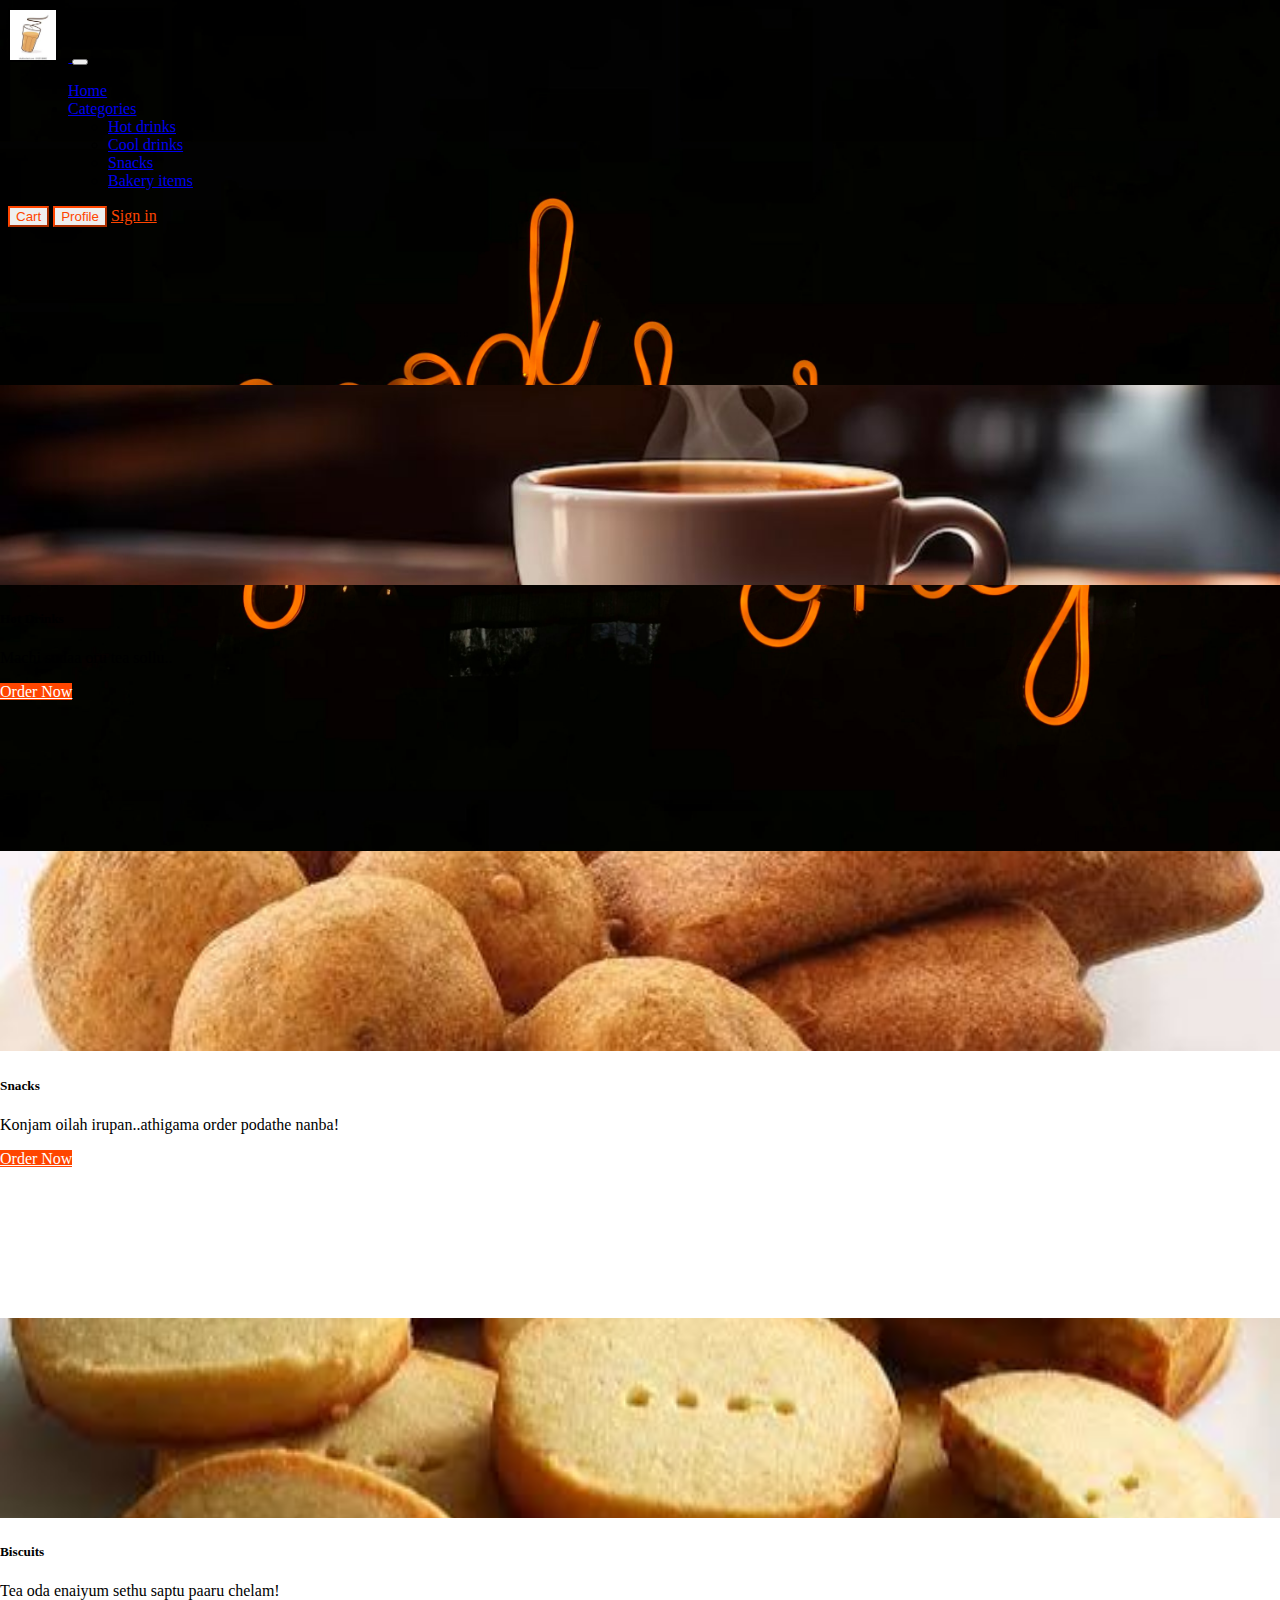
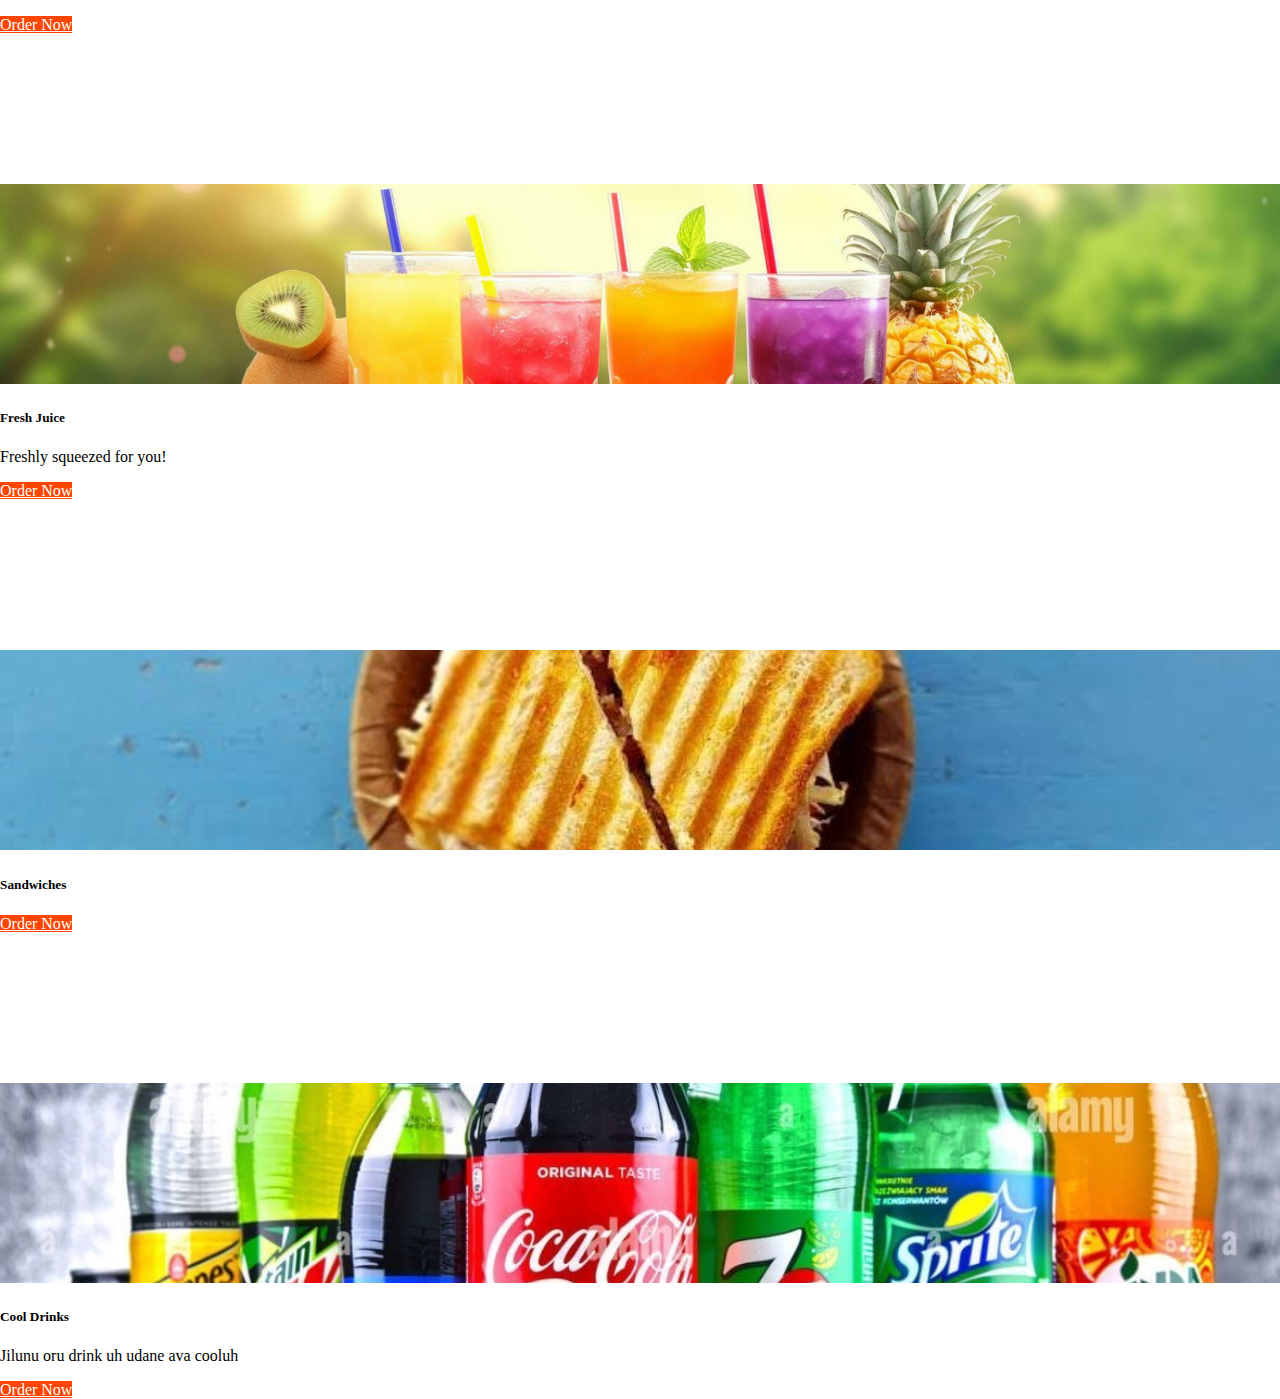
<file: index.html>
<!DOCTYPE html>
<html lang="en">
<head>
    <meta charset="UTF-8">
    <meta name="viewport" content="width=device-width, initial-scale=1.0">
    <title>Chai Mamae!</title>
    <script src="https://cdn.jsdelivr.net/npm/bootstrap@5.0.2/dist/js/bootstrap.bundle.min.js" integrity="sha384-MrcW6ZMFYlzcLA8Nl+NtUVF0sA7MsXsP1UyJoMp4YLEuNSfAP+JcXn/tWtIaxVXM" crossorigin="anonymous"></script>
    <link href="https://cdn.jsdelivr.net/npm/bootstrap@5.0.2/dist/css/bootstrap.min.css" rel="stylesheet" integrity="sha384-EVSTQN3/azprG1Anm3QDgpJLIm9Nao0Yz1ztcQTwFspd3yD65VohhpuuCOmLASjC" crossorigin="anonymous">
    <style>
        body {
            background-image: url('bg.jpeg');
            background-size: cover;
            background-position: center top 37%;
            background-repeat: no-repeat;
            background-attachment: fixed;
            min-height: 100vh;
            margin: 0;
        }

        .navbar {
            padding: 8px;
        }

        .navbar-brand img {
            height: 50px;
            margin-right: 10px;
            border: 2px solid black;
        }

        .navbar-nav .nav-item {
            margin-left: 20px;
        }

        .btn-outline-success {
            color: orangered;
            border-color: orangered;
        }

        .btn-outline-success:hover {
            background-color: orangered;
            color: white;
        }

        .card-img {
            width: 100%;
            height: 200px;
            object-fit: cover;
        }

        .btn-custom {
            background-color: orangered;
            color: white;
            border: none;
        }

        .btn-custom:hover {
            background-color: darkorange;
        }
    </style>
</head>
<body>
    <div class="fixed-top">
        <nav class="navbar navbar-expand-lg navbar-light bg-light">
            <div class="container-fluid">
                <a class="navbar-brand" href="#">
                    <img src="teaa.jpeg" alt="Chai Mamae Logo">
                </a>
                <button class="navbar-toggler" type="button" data-bs-toggle="collapse" data-bs-target="#navbarSupportedContent" aria-controls="navbarSupportedContent" aria-expanded="false" aria-label="Toggle navigation">
                    <span class="navbar-toggler-icon"></span>
                </button>
                <div class="collapse navbar-collapse" id="navbarSupportedContent">
                    <ul class="navbar-nav me-auto mb-2 mb-lg-0">
                        <li class="nav-item">
                            <a class="nav-link active" aria-current="page" href="#">Home</a>
                        </li>
                        <li class="nav-item dropdown">
                            <a class="nav-link dropdown-toggle" href="#" id="navbarDropdown" role="button" data-bs-toggle="dropdown" aria-expanded="false">
                                Categories
                            </a>
                            <ul class="dropdown-menu" aria-labelledby="navbarDropdown">
                                <li><a class="dropdown-item" href="#">Hot drinks</a></li>
                                <li><a class="dropdown-item" href="#">Cool drinks</a></li>
                                <li><a class="dropdown-item" href="#">Snacks</a></li>
                                <li><a class="dropdown-item" href="#">Bakery items</a></li>
                            </ul>
                        </li>
                    </ul>
                    <form class="d-flex align-items-center">
                        <button class="btn btn-outline-success me-3" type="submit">Cart</button>
                        <button class="btn btn-outline-success me-3" type="submit">Profile</button>
                        <a href="register.html" class="btn btn-outline-success">Sign in</a>
                    </form>
                </div>
            </div>
        </nav>
    </div>
    <div class="container-fluid">
        <div class="row justify-content-center">
            <div class="col-md-4">
                <div class="card border-dark mb-3" style="margin-top: 150px;">
                    <img src="coffee.jpg" class="card-img img-fluid" alt="A steaming hot cup of tea">
                    <div class="card-body" style="background: transparent;">
                      <h5 class="card-title">Hot Drinks</h5>
                      <p class="card-text">Machi sudaa oru tea sollu..</p>
                      <a href="#" class="btn btn-custom">Order Now</a>
                    </div>
                </div>
            </div>
            <div class="col-md-4">
                <div class="card border-dark mb-3" style="margin-top: 150px;">
                    <img src="bonda bajji.jpg" class="card-img img-fluid" alt="Crispy Bonda and Bajji">
                    <div class="card-body" style="background: transparent;">
                      <h5 class="card-title">Snacks</h5>
                      <p class="card-text">Konjam oilah irupan..athigama order podathe nanba!</p>
                      <a href="#" class="btn btn-custom">Order Now</a>
                    </div>
                </div>
            </div>
            <div class="col-md-4">
                <div class="card border-dark mb-3" style="margin-top: 150px;">
                    <img src="biscuits.jpg" class="card-img img-fluid" alt="Crispy Biscuits">
                    <div class="card-body" style="background: transparent;">
                      <h5 class="card-title">Biscuits</h5>
                      <p class="card-text">Tea oda enaiyum sethu saptu paaru chelam!</p>
                      <a href="#" class="btn btn-custom">Order Now</a>
                    </div>
                </div>
            </div>
            <div class="col-md-4">
                <div class="card border-dark mb-3" style="margin-top:150px;">
                    <img src="juice.jpg" class="card-img img-fluid" alt="Fresh Juice">
                    <div class="card-body" style="background: transparent;">
                      <h5 class="card-title">Fresh Juice</h5>
                      <p class="card-text">Freshly squeezed for you!</p>
                      <a href="#" class="btn btn-custom">Order Now</a>
                    </div>
                </div>
            </div>
            <div class="col-md-4">
                <div class="card border-dark mb-3" style="margin-top: 150px;">
                    <img src="sandwitch.jpg" class="card-img img-fluid" alt="Delicious Sandwich">
                    <div class="card-body" style="background: transparent;">
                      <h5 class="card-title">Sandwiches</h5>
                      <a href="#" class="btn btn-custom">Order Now</a>
                    </div>
                </div>
            </div>
            <div class="col-md-4">
                <div class="card border-dark mb-3" style="margin-top: 150px;">
                    <img src="cooldrink.jpg" class="card-img img-fluid" alt="Chilled Cool Drink">
                    <div class="card-body" style="background: transparent;">
                      <h5 class="card-title">Cool Drinks</h5>
                      <p class="card-text">Jilunu oru drink uh udane ava cooluh</p>
                      <a href="#" class="btn btn-custom">Order Now</a>
                    </div>
                </div>
            </div>
        </div>
    </div>
</body>
</html>
</file>
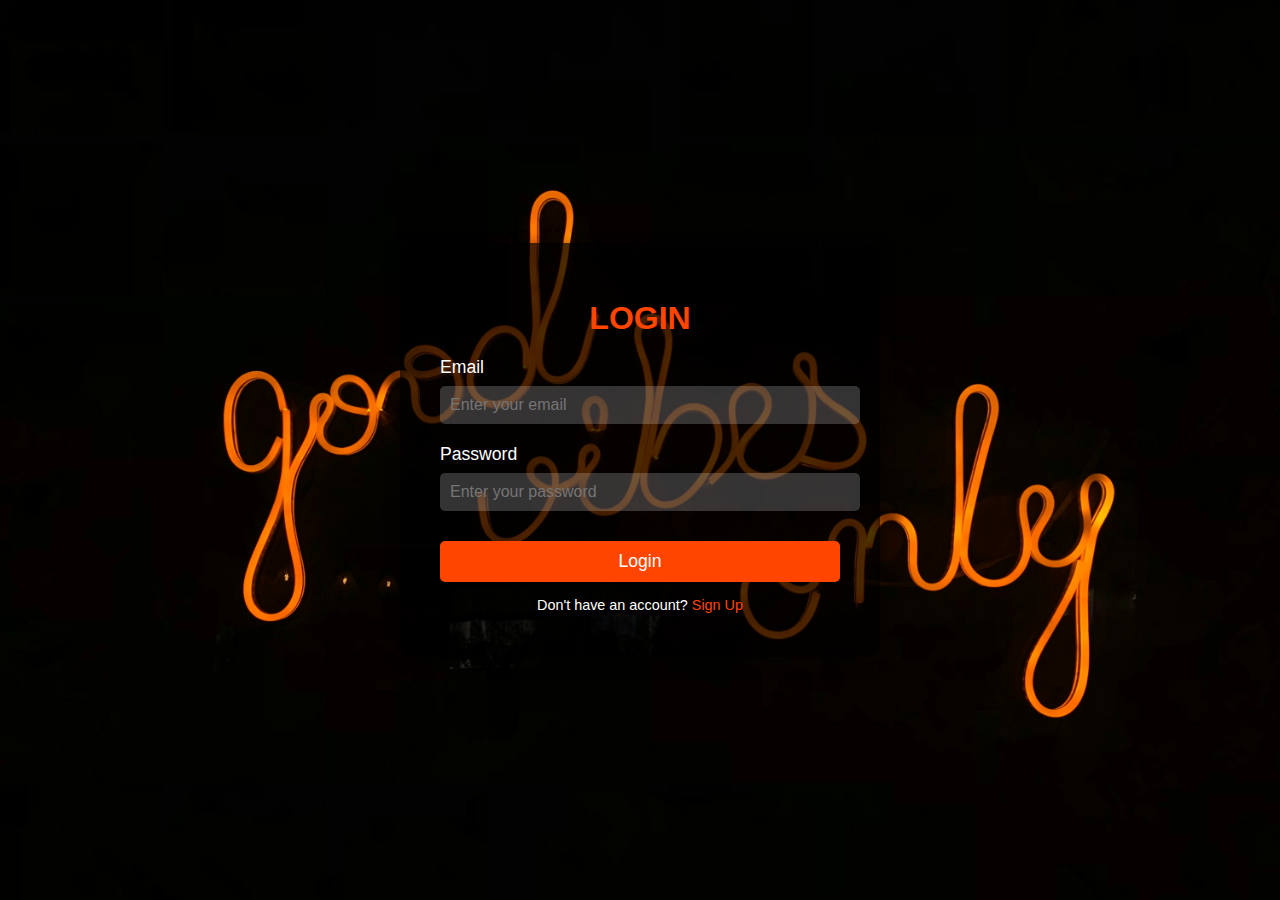
<file: login.html>
<!DOCTYPE html>
<html lang="en">
<head>
    <meta charset="UTF-8">
    <meta name="viewport" content="width=device-width, initial-scale=1.0">
    <title>Login Form</title>
    <link rel="stylesheet" href="login.css"> <!-- Link to the CSS file -->
</head>
<body>
    <div class="container">
        <div class="login">
            <h2>Login</h2>
        </div>
        <div class="email">
            <label for="email" class="label">Email</label>
            <input type="email" id="email" placeholder="Enter your email" required>
        </div>
        <div class="password-container">
            <label for="password" class="label">Password</label>
            <input type="password" id="password" placeholder="Enter your password" required>
        </div>
        <button type="submit">Login</button>
        <div class="login-link">
            <p>Don't have an account? <a href="register.html">Sign Up</a></p>
        </div>
    </div>
</body>
</html>
</file>
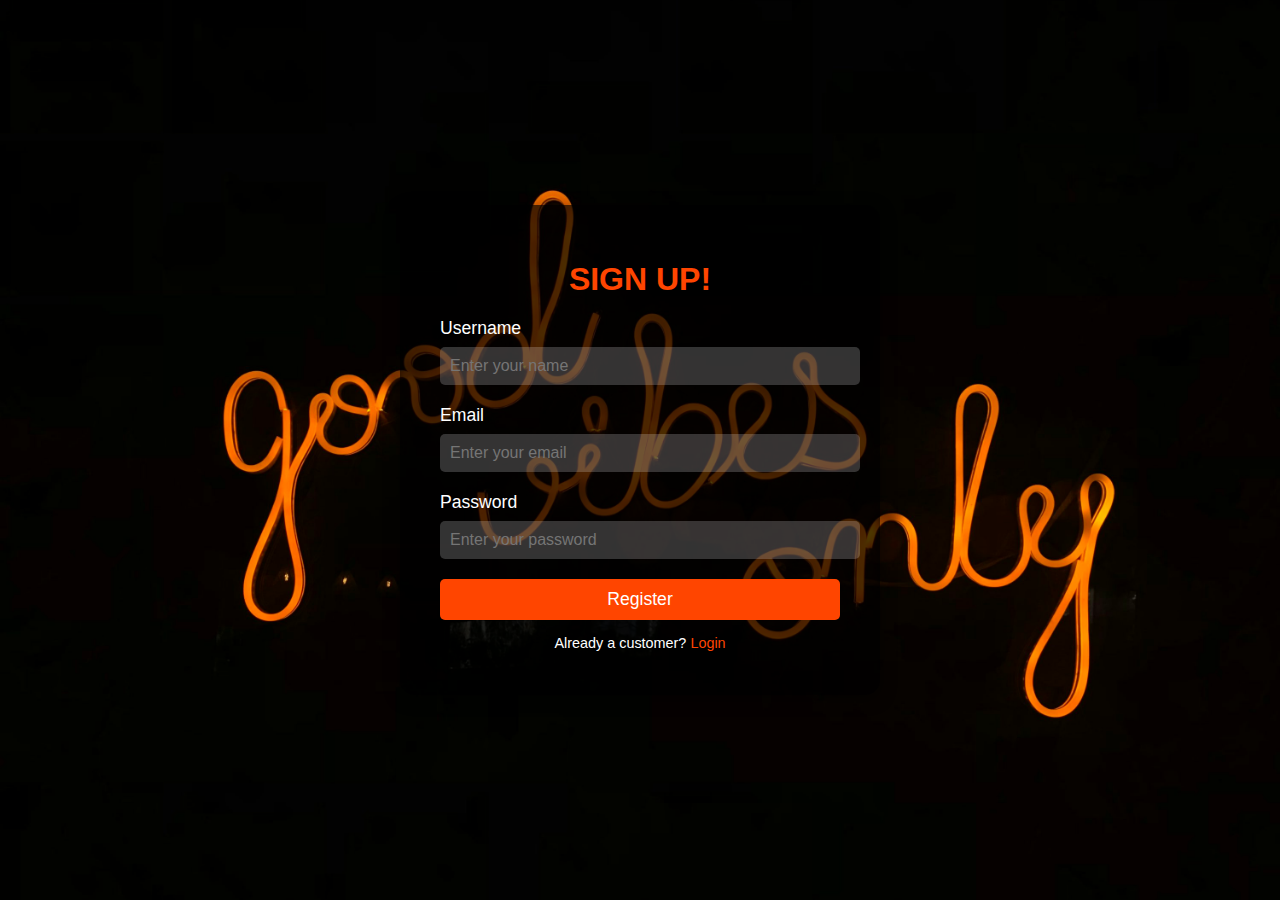
<file: register.html>
<!DOCTYPE html>
<html lang="en">
<head>
    <meta charset="UTF-8">
    <meta name="viewport" content="width=device-width, initial-scale=1.0">
    <title>Sign Up Form</title>
    <link rel="stylesheet" href="register.css"> <!-- Link to the CSS file -->
</head>
<body>
    <div class="container">
        <div class="signup">
            <h2>Sign Up!</h2>
        </div>
        <div class="username">
            <label for="name" class="label">Username</label>
            <input type="text" id="name" placeholder="Enter your name" required>
        </div>
        <div class="email">
            <label for="email" class="label">Email</label>
            <input type="email" id="email" placeholder="Enter your email" required>
        </div>
        <div class="password">
            <label for="password" class="label">Password</label>
            <input type="password" id="password" placeholder="Enter your password" required>
        </div>
        <div class="register">
            <button type="submit">Register</button>
        </div>
        <div class="login-link">
            <p>Already a customer? <a href="login.html">Login</a></p>
        </div>
    </div>
</body>
</html>
</file>
<file: login.css>
body {
    background-image: url("bg.jpeg");
    background-size: cover;
    background-repeat: no-repeat;
    background-position: center;
    font-family: Arial, Helvetica, sans-serif;
    height: 100vh;
    display: flex;
    justify-content: center;
    align-items: center;
    margin: 0;
}

.container {
    width: 400px;
    background-color: rgba(0, 0, 0, 0.7);
    color: white;
    padding: 30px 40px; /* Increased padding for more space */
    border-radius: 15px;
    box-shadow: 0px 4px 15px rgba(0, 0, 0, 0.5);
    text-align: center;
}

.login h2 {
    color: orangered;
    margin-bottom: 20px;
    font-size: 2em;
    text-transform: uppercase;
}

.label {
    display: block;
    font-size: 1.1em;
    margin-bottom: 8px;
    text-align: left;
    width: 100%;
}

input[type="email"],
input[type="password"] {
    width: 100%;
    padding: 10px;
    margin-bottom: 20px;
    border: none;
    border-radius: 5px;
    background-color: rgba(255, 255, 255, 0.2);
    color: white;
    font-size: 1em;
    transition: background-color 0.3s ease;
}

input[type="email"]:focus,
input[type="password"]:focus {
    background-color: rgba(255, 255, 255, 0.4);
    outline: none;
}

.password-container {
    position: relative; /* Needed for positioning the icon */
}

.password-icon {
    position: absolute;
    right: 10px; /* Adjust based on your design */
    top: 50%;
    transform: translateY(-50%); /* Center the icon vertically */
    font-size: 1.5em; /* Size of the icon */
    cursor: pointer; /* Show pointer cursor on hover */
}

button {
    width: 100%;
    padding: 10px;
    border: none;
    border-radius: 5px;
    background-color: orangered;
    color: white;
    font-size: 1.1em;
    cursor: pointer;
    transition: background-color 0.3s ease;
    margin-top: 10px; /* Space above the button */
}

button:hover {
    background-color: darkorange;
}

.login-link {
    margin-top: 15px; /* Space above the login link */
    font-size: 0.9em;
}

.login-link a {
    color: orangered; /* Change link color to match the theme */
    text-decoration: none; /* Remove underline */
}

.login-link a:hover {
    text-decoration: underline; /* Underline on hover */
}
</file>
<file: register.css>
body {
    background-image: url("bg.jpeg");
    background-size: cover;
    background-repeat: no-repeat;
    background-position: center;
    font-family: Arial, Helvetica, sans-serif;
    height: 100vh;
    display: flex;
    justify-content: center;
    align-items: center;
    margin: 0;
}

.container {
    width: 400px;
    background-color: rgba(0, 0, 0, 0.7);
    color: white;
    padding: 30px 40px; /* Increased padding for more space */
    border-radius: 15px;
    box-shadow: 0px 4px 15px rgba(0, 0, 0, 0.5);
    text-align: center;
}

.signup h2 {
    color: orangered;
    margin-bottom: 20px;
    font-size: 2em;
    text-transform: uppercase;
}

.label {
    display: block;
    font-size: 1.1em;
    margin-bottom: 8px;
    text-align: left;
    width: 100%;
}

input[type="text"],
input[type="email"],
input[type="password"] {
    width: 100%;
    padding: 10px;
    margin-bottom: 20px;
    border: none;
    border-radius: 5px;
    background-color: rgba(255, 255, 255, 0.2);
    color: white;
    font-size: 1em;
    transition: background-color 0.3s ease;
}

input[type="text"]:focus,
input[type="email"]:focus,
input[type="password"]:focus {
    background-color: rgba(255, 255, 255, 0.4);
    outline: none;
}

button {
    width: 100%;
    padding: 10px;
    border: none;
    border-radius: 5px;
    background-color: orangered;
    color: white;
    font-size: 1.1em;
    cursor: pointer;
    transition: background-color 0.3s ease;
}

button:hover {
    background-color: darkorange;
}

.login-link {
    margin-top: 15px; /* Space above the login link */
    font-size: 0.9em;
}

.login-link a {
    color: orangered; /* Change link color to match the theme */
    text-decoration: none; /* Remove underline */
}

.login-link a:hover {
    text-decoration: underline; /* Underline on hover */
}
</file>
